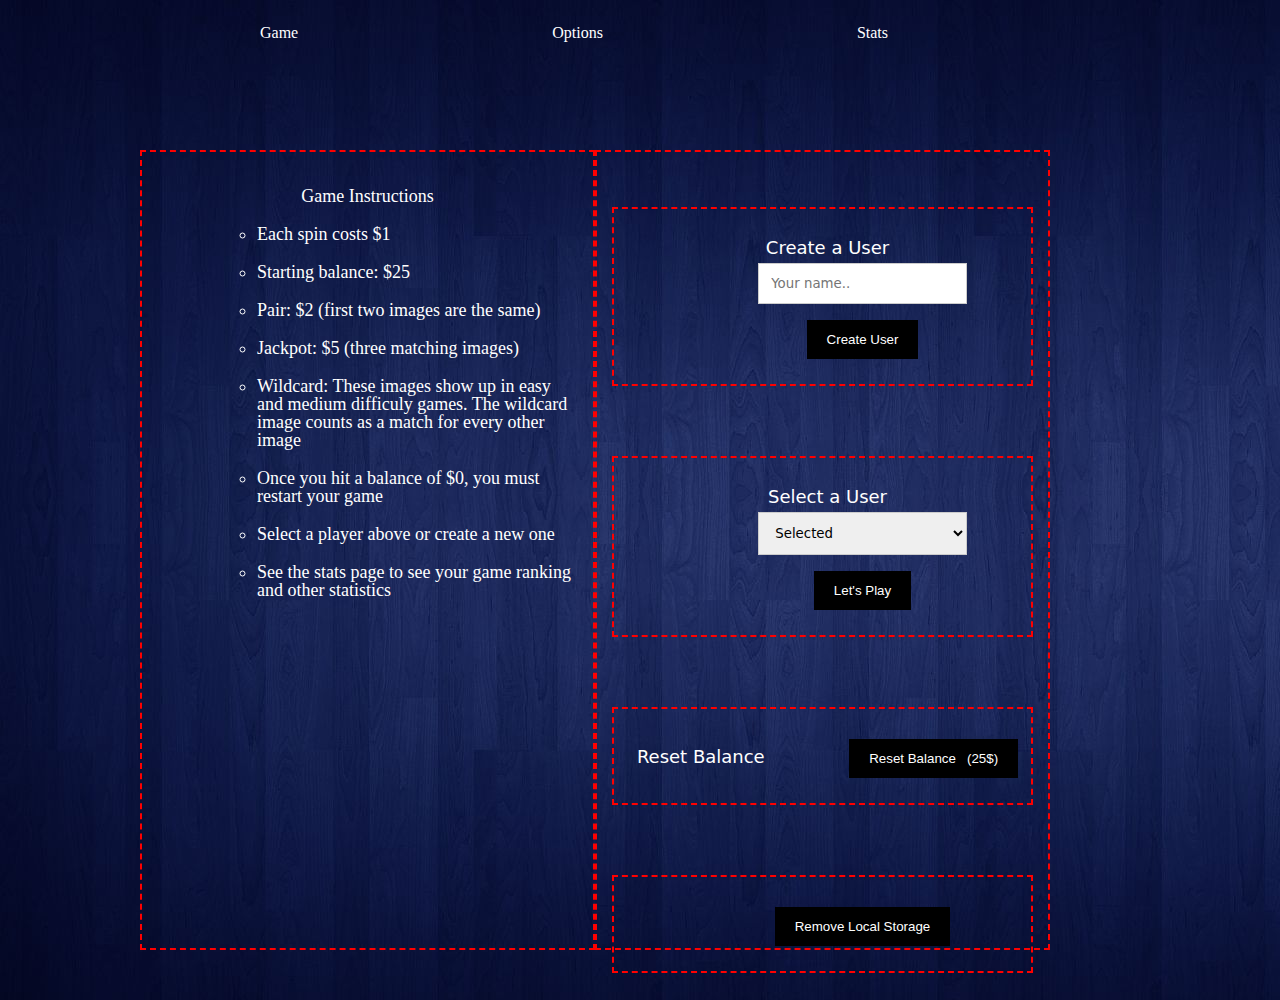
<file: index.html>
<!DOCTYPE html>
<html>

<head>
    <title>Slot Machine</title>
    <link rel="stylesheet" href="css/reset.css">
    <link rel="stylesheet" href="css/style.css">
    <link rel="stylesheet" href="css/options.css">
    <link rel="stylesheet" href="css/stats.css">
</head>

<body background="img/backround.jpg" height="460" width="1000" onload="check()">
    <header>
        <section>
            <nav>
                <ul id="nav">
                    <li><a href="index.html#game" >Game</a></li>
                    <li><a href="options.html" >Options</a></li>
                    <li><a href="stats.html" >Stats</a></li>
                </ul>
            </nav>
        </section>
    </header>
    <main>
        
        <section id="userrow">
            <aside class="usercolumn" id="displayName" style="display: none">  
                <h1>Welcome</h1>          
            </aside>                       
            <aside class="usercolumn" id="displayBalance" style="display: none">
                    <h1>Balance: </h1>
            </aside>
        </section> 
        <section id="game">
            
            <aside class="gamerow" id="gamerowid">
                <img id="slot1" height="250" width="250">
                <img id="slot2" height="250" width="250">
                <img id="slot3" height="250" width="250">

                <button id="start"></button>
                <aside id="pairImage" style="display: none">
                    <img id="pairImageslot" height="250" width="250">
                </aside>
                <aside id="jackpotImage" style="display: none">
                    <img id="jackpotImageslot" height="250" width="250">
                </aside>

            </aside>
        </section>
    
        <section id="options" class="toggle" style="display:none">
            <aside class="row">
                <aside class="column">
                    <h1>Game Instructions</h1>

                    <ul class="list-class">
                        <li>Each spin costs $1</li>
                        <li>Starting balance: $25</li>
                        <li>Pair: $2 (first two images are the same)</li>
                        <li>Jackpot: $5 (three matching images)</li>
                        <li>Wildcard: These images show up in easy and medium difficuly games. The wildcard image counts
                            as a match for every other image</li>
                        <li>Once you hit a balance of $0, you must restart your game</li>
                        <li>Select a player above or create a new one</li>
                        <li>See the stats page to see your game ranking and other statistics</li>
                    </ul>
                </aside>


                <aside class="column">
                    <h3>
                        <form id="newuser_form">
                            <article class="article-class">
                                <label for="fname">Create a User</label>
                                <input type="text" id="fname" required name="fulltname" placeholder="Your name..">
                                <input type="submit" value="Create User">
                            </article>
                        </form>
                    </h3>

                    <h3>
                        <form id="selectuser_form">
                        <article class="article-class">
                            <label for="fname">Select a User</label>
                            <select id="userList">
                            </select>
                            <input type="submit" value="Let's Play">
                        </article>
                    </form>
                    </h3>
                    <h3>
                        <article class="article-class">
                            <label for="fname">Game Settings</label>
                            <select id="levelList">
                                <option selected>Select</option>
                                <option value="easy">Easy</option>
                                <option value="medium">Medium</option>
                                <option value="hard">Hard</option>
                            </select>
                            <label for="fname">Reset Balance</label>
                            <input type="submit" value="Reset Balance   (25$)">
                        </article>
                    </h3>
                </aside>
            </aside>
        </section>

        <section id="stats" class="toggle" style="display:none">
            <aside class="row">
                <article class="players-class">
                    <label for="fname">
                        <h1>Top Players</h1>
                    </label>
                    <h3>
                        <ol id="playerList">
                            <li>Simon</li>
                            <li>Simon</li>
                            <li>Simon</li>
                        </ol>
                    </h3>
                </article>

                <aside class="column">
                    <h1>Game Instructions</h1>

                </aside>
                <aside class="column">
                    <h1>Game Instructions</h1>

                </aside>
                <aside class="column">
                    <h1>Game Instructions</h1>

                </aside>
            </aside>
        </section>
    </main>
    <script src="js/localstore.js"></script>
    <script src="js/homepage.js"></script>
    <!-- <footer> &copy; SlotMachine</footer> -->
</body>
</file>
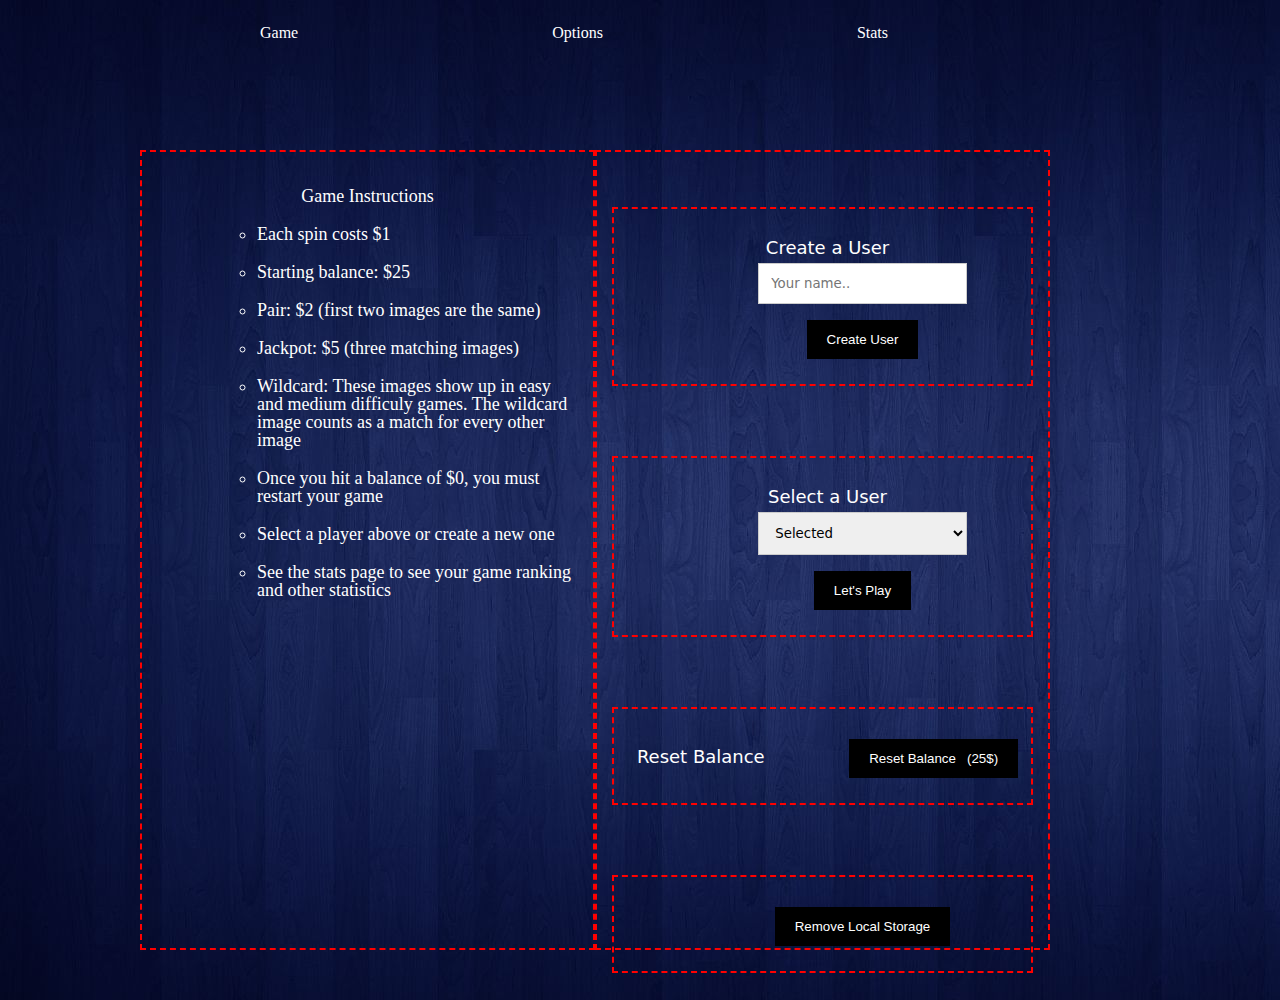
<file: options.html>
<!DOCTYPE html>
<html>

<head>
    <title>Slot Machine</title>
    <link rel="stylesheet" href="css/reset.css">
    <link rel="stylesheet" href="css/style.css">
    <link rel="stylesheet" href="css/options.css">
</head>

<body background="img/backround.jpg" height="460" width="1000" onload="check()">
    <header>
        <section>
            <nav>
                <ul id="nav">
                    <li><a href="index.html#game" >Game</a></li>
                    <li><a href="options.html" >Options</a></li>
                    <li><a href="stats.html" >Stats</a></li>
                </ul>
            </nav>
        </section>
    </header>
    <main>
        <section id="userrow">
            <aside class="usercolumn" id="displayName" style="display: none">  
                <h1>Welcome</h1>          
            </aside>                       
            <aside class="usercolumn" id="displayBalance" style="display: none">
                    <h1>Balance: </h1>
            </aside>
        </section> 

        <section id="options" class="toggle">
            <!-- <aside class="gamerow">
                <aside class="gamecolumn" id="displayName" style="display: none">  
                    <h1>Welcome</h1>          
                </aside>                       
                <aside class="gamecolumn" id="displayBalance" style="display: none">
                        <h1>Balance: </h1>
                </aside>
            </aside> -->

            <aside class="row">
                <aside class="column">
                    <h1>Game Instructions</h1>

                    <ul class="list-class">
                        <li>Each spin costs $1</li>
                        <li>Starting balance: $25</li>
                        <li>Pair: $2 (first two images are the same)</li>
                        <li>Jackpot: $5 (three matching images)</li>
                        <li>Wildcard: These images show up in easy and medium difficuly games. The wildcard image counts
                            as a match for every other image</li>
                        <li>Once you hit a balance of $0, you must restart your game</li>
                        <li>Select a player above or create a new one</li>
                        <li>See the stats page to see your game ranking and other statistics</li>
                    </ul>
                </aside>


                <aside class="column">
                    <h3>
                        <form id="newuser_form">
                            <article class="article-class">
                                <label for="fname">Create a User</label>
                                <input type="text" id="fname" required name="fulltname" placeholder="Your name..">
                                <input type="submit" value="Create User">
                            </article>
                        </form>
                    </h3>

                    <h3>
                        <form id="selectuser_form">
                        <article class="article-class">
                            <label for="fname">Select a User</label>
                            <select id="userList">
                            </select>
                            <input type="submit" value="Let's Play">
                        </article>
                    </form>
                    </h3>
                    <h3>
                        <form id="resetuser_form">
                        <article class="article-class">
                            <label for="fname">Reset Balance</label>
                            <input type="submit" value="Reset Balance   (25$)">
                        </article>
                      </form>
                    </h3>
                    <h3>
                        <form id="clearLocalStorageForm">
                        <article class="article-class">
                          <input id="clearLocalStorage" type="submit" value="Remove Local Storage"></button>
                        </article>
                      </form>
                    </h3>
                </aside>
            </aside>
        </section>

    </main>
    <script src="js/localstore.js"></script>
    <script src="js/app.js"></script>
    <!-- <footer> &copy; SlotMachine</footer> -->
</body>
</html>
</file>
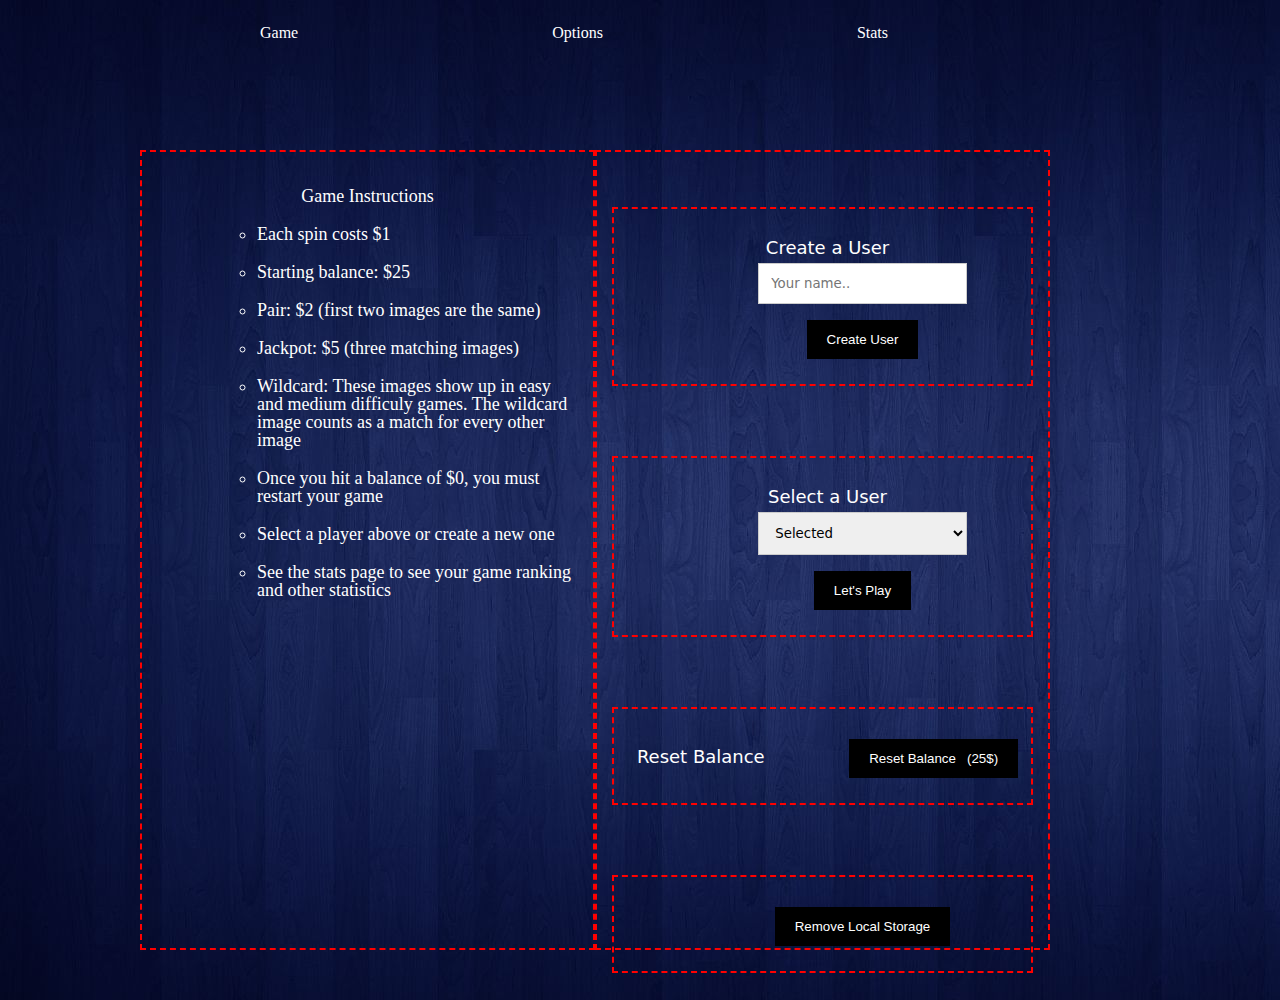
<file: stats.html>
<!DOCTYPE html>
<html>

<head>
    <title>Slot Machine</title>
    <link rel="stylesheet" href="css/reset.css">
    <link rel="stylesheet" href="css/style.css">
    <link rel="stylesheet" href="css/options.css">
    <link rel="stylesheet" href="css/stats.css">
</head>

<body background="img/backround.jpg" height="460" width="1000" onload="check()">
    <header>
        <section>
            <nav>
                <ul id="nav">
                  <li><a href="index.html#game" >Game</a></li>
                  <li><a href="options.html" >Options</a></li>
                  <li><a href="stats.html" >Stats</a></li>
                </ul>
            </nav>
        </section>
    </header>
    <main>
        <section id="stats" class="toggle">
          <aside class="gamerow">
              <aside class="gamecolumn" id="displayName" style="display: none">  
                  <h1>Welcome</h1>          
              </aside>                       
              <aside class="gamecolumn" id="displayBalance" style="display: none">
                      <h1>Balance: </h1>
              </aside>
          </aside>

            <aside class="row">
                <article class="players-class">
                    <label for="fname">
                        <h2>Players</h2>
                    </label>
                    <h3>
                        <ol id="playerList">
                            <li>Simon</li>
                            <li>Simon</li>
                            <li>Simon</li>
                        </ol>
                    </h3>
                </article>
                <section id="chart">

                 </section>
                
            </aside>
        </section>
    </main>
    <script src="js/chart.js"></script>
    <script src="js/localstore.js"></script>
    <script src="js/stats.js"></script>
    <!-- <footer> &copy; SlotMachine</footer> -->
</body>
</file>
<file: css/style.css>
body {
    font-family: 'Open Sans';
}
main section{
    margin-left: 40px;
}

h1{
    font-family: 'Open Sans';
    color: white;
    font-size: large;
    text-align: center;    
    margin-top: 20px;
    margin-bottom: 10px;
}
h2{
    font-family: 'Open Sans';
    color: white;
    font-size: large;
    text-align: center;    
    margin-top: 20px;
    margin-bottom: 10px;
}
h3{
    font-family: 'Open Sans';
    color: white;
    font-size: large;
    text-align: center;    
    margin-top: 20px;
    margin-bottom: 10px;
}
.images {
  float: left;
  margin-top: 10px;  
  margin-left: 20px;
  margin-right: 10px;
  padding: 10px;
}
/* base styles */

a {
    text-decoration: none;
    color: #fff;
}

header section img {
    height: 50px;
    width: 120px;
}

/* site styles */

header {
   
    height: 100px;
}

header section {
    width: 960px;
    margin: 0 auto;
}

header img {
    float: left;
    margin-right: 50px;
    margin-top: 15px;
}

header nav li {
    display: inline-block;
    margin-left: 100px;
    margin-right: 150px;
    margin-top: 25px;
}

main {
    width: 1050px;
}
main section {
    float: left; 
    padding-left: 100px;    
    border: 100px;
    margin-bottom: 50px;
}

main section img {
    border: 2px red dashed;
}

#start{
    background: url('../img/handleUp.png') no-repeat;
    height:408px;
    width:121px;
    border-style: none;
    outline: none;
    text-align: top;
  }
  
  #start:active {
    background: url('../img/handleDown.png');
  }

  * {
    box-sizing: border-box;    
  }

  .gamerow:after {
    content: "";
    display: table;
    clear: both;    
  }

  .gamecolumn {
    float: left;
    height: 100px;
    width: 40%;
    padding: 15px;
    border: 2px red dashed;   
    margin-top: 40px;    
    margin-right: 10%;
    margin-bottom: 2%;    
  }
 
footer {  
    position:absolute;    
    height: 20px;
    bottom:0;
    left:0;
    width:100%;
    color: white;
    font-size: 15px;
    text-align: center;     
}


@keyframes spinning0 {
    0%   {
      content:url('../img/slotimages/bus.gif');
      top: -209px;
      filter: blur(10px)
    }
    25%  {
      content:url('../img/slotimages/greenapple.jpg');
      top: -71px;
      filter: blur(7px)
    }
    50%  {
      content:url('../img/slotimages/kid.gif');
      top: 0px;
      filter: blur(7px)
    }
    75%  {
      content:url('../img/slotimages/dog.png');
      top: 71px;
      filter: blur(7px)
    }
    100% {
      content:url('../img/slotimages/jackpot.jpg');
      top: 209px;
      filter: blur(7px)
    }
}

@keyframes spinning1 {
    0%   {
      content:url('../img/slotimages/greenapple.jpg');
      top: -209px;
      filter: blur(10px)
    }
    25%  {
      content:url('../img/slotimages/bus.gif');
      top: -71px;
      filter: blur(7px)
    }
    50%  {
      content:url('../img/slotimages/dog.png');
      top: 0px;
      filter: blur(7px)
    }
    75%  {
      content:url('../img/slotimages/kid.gif');
      top: 71px;
      filter: blur(7px)
    }
    100% {
      content:url('../img/slotimages/jackpot.jpg');
      top: 209px;
      filter: blur(7px)
    }
}

@keyframes spinning2 {
    0%   {
      content:url('../img/slotimages/jackpot.jpg');
      top: -209px;
      filter: blur(10px)
    }
    25%  {
      content:url('../img/slotimages/dog.png');
      top: -71px;
      filter: blur(7px)
    }
    50%  {
      content:url('../img/slotimages/kid.gif');
      top: 0px;
      filter: blur(7px)
    }
    75%  {
      content:url('../img/slotimages/greenapple.jpg');
      top: 71px;
      filter: blur(7px)
    }
    100% {
      content:url('../img/slotimages/bus.gif');
      top: 209px;
      filter: blur(7px)
    }
}

@keyframes blinking0 {
    0%   {background-color: red}
    25%   {background-color: yellow}
    50%  {background-color: blue}
    100% {background-color: red}
}

@keyframes blinking1 {
    0%   {background-color: blue}
    25%   {background-color: red}
    50%  {background-color: yellow}
    100% {background-color: blue}
}

@keyframes blinking2 {
    25%   {background-color: yellow}
    50%  {background-color: blue}
    0%   {background-color: red}
    100% {background-color: yellow}
}

.blinking0 {
  animation-name: blinking0;
  animation-iteration-count: 4;
  animation-duration: .25s;
}

.blinking1 {
  animation-name: blinking1;
  animation-iteration-count: 4;
  animation-duration: .35s;
}

.blinking2 {
  animation-name: blinking2;
  animation-iteration-count: 4;
  animation-duration: .45s;
}


.animation0 {
animation-name: spinning0;
animation-iteration-count: 10;
animation-duration: .1s;
animation-timing-function: linear;
}

.animation1 {
animation-name: spinning1;
animation-iteration-count: 15;
animation-duration: .1s;
animation-timing-function: linear;
}

.animation2 {
animation-name: spinning2;
animation-iteration-count: 20;
animation-duration: .1s;
animation-timing-function: linear;
}


.gamerow img {
    width: 250px;
    height: 250px;
}


#userrow {
    width: 960px;
}

#userrow aside{
    width: 200px;
    height: 80px;
}


.usercolumn {
    float: left;
    padding: 15px;
    border: 2px red dashed;    
    margin-right: 10%;  
  }

  #chart {
      width: 100%;
      margin: 0px;
      padding: 0px;
  }

  #chart div {
      width: 45%;
      display: inline;
      float: left;
      /* padding: 2%; */
      border: 3px dotted red;
      margin-left:  10px;
      margin-bottom: 25px;
      padding: 15px;
      
  }

  #chart h3 {
    text-align: center;
    font-size: 30px;
    text-transform: uppercase;
    font-family: 'Roboto Mono', monospace;
  }
</file>
<file: css/options.css>
body {
    font-family: 'Open Sans';
}
h1{
    font-family: 'Open Sans';
    color: white;
    font-size: large;
    text-align: center;    
    margin-top: 20px;
    margin-bottom: 10px;
}
h2{
    font-family: 'Open Sans';
    color: white;
    font-size: large;
    text-align: center;    
    margin-top: 20px;
    margin-bottom: 10px;
}
h3{
    font-family: 'Open Sans';
    color: white;
    font-size: large;
    text-align: center;    
    margin-top: 20px;
    margin-bottom: 10px;
}


* {
    box-sizing: border-box;    
  }
.column {
    float: left;
    height: 800px;
    width: 50%;
    padding: 15px;
    border: 2px red dashed;   
    
  }

  .row:after {
    content: "";
    display: table;
    clear: both;    
  }
  
@media screen and (max-width:600px) {
  .column {
    width: 100%;
  }
  }

  input[type=submit] {
    background-color: black;
    color: white;
    padding: 12px 20px;
    margin-left: 80px;
    border: none;
    cursor: pointer;
  }
  
  input[type=submit]:hover {
    background-color: red;
  }

  input[type=text], input[type=number],input[type=email], input[type=tel], select, textarea {
    font-family: 'Sans';
    width: 50%;
    padding: 12px;
    margin-left: 80px;
    border: 1px solid #ccc;
    margin-top: 6px;
    margin-bottom: 16px;
    resize: vertical;
  }

  label {
    font-family: 'Sans';
    width: 100%;    
    margin-left: 10px;
    margin-top: 6px;
    margin-bottom: 16px;
    resize: vertical;
  }

  section aside ul li {
    list-style: circle; 
    margin-left: 100px; 
    margin-top: 100px;
    font-family: 'Open Sans';   
    color: white;
    font-size: large;  
    margin-top: 20px;
    margin-bottom: 10px;
  }

  .article-class {
      padding-top: 30px;
      padding-bottom: 25px;
      margin-top: 40px;
      margin-bottom: 70px;
      border: 2px red dashed;
  }

  footer {   
    position: static;     
    bottom:0;
    left:0;
    width:100%;
    color: white;
    font-size: 15px;
    text-align: center;     
}
</file>
<file: css/stats.css>
body {
    font-family: 'Open Sans';
}

aside.row{
  width: 1050px;
  height: 2000px;
}
h1{
    font-family: 'Open Sans';
    color: white;
    font-size: large;
    text-align: center;    
    margin-top: 20px;
    margin-bottom: 10px;
}
h2{
    font-family: 'Open Sans';
    color: white;
    font-size: large;
    text-align: center;    
    margin-top: 20px;
    margin-bottom: 10px;
}
h3{
    font-family: 'Open Sans';
    color: white;
    font-size: large;
    text-align: center;    
    margin-top: 20px;
    margin-bottom: 10px;
}

footer {  
    position:absolute;    
    height: 20px;
    bottom:0;
    left:0;
    width:100%;
    color: white;
    font-size: 15px;
    text-align: center;     
}

* {
    box-sizing: border-box;    
  }

.column {
    float: left;
    height: 800px;
    width: 30%;
    padding: 12px;
    border: 2px red dashed;   
    margin-right: 25px;
    margin-bottom: 10%;
  }
 

@media screen and (max-width:600px) {
    .column {
      width: 100%;
    }
  }

 label {
    font-family: 'Sans';
    width: 100%;
    padding: 12px;
    margin-left: 220px;
    margin-top: 6px;
    margin-bottom: 16px;
    resize: vertical;
  }

  section aside ol li {
    list-style: upper-latin;
    margin-left: 100px; 
    margin-top: 100px;
    font-family: 'Open Sans';   
    color: white;
    font-size: large;  
    margin-top: 20px;
    margin-bottom: 10px;
  }

  .players-class {
      width: 100%;
      padding-top: 30px;
      padding-bottom: 25px;
      margin-top: 10px;
      margin-bottom: 20px;
      border: 2px red dashed;
  }
</file>
